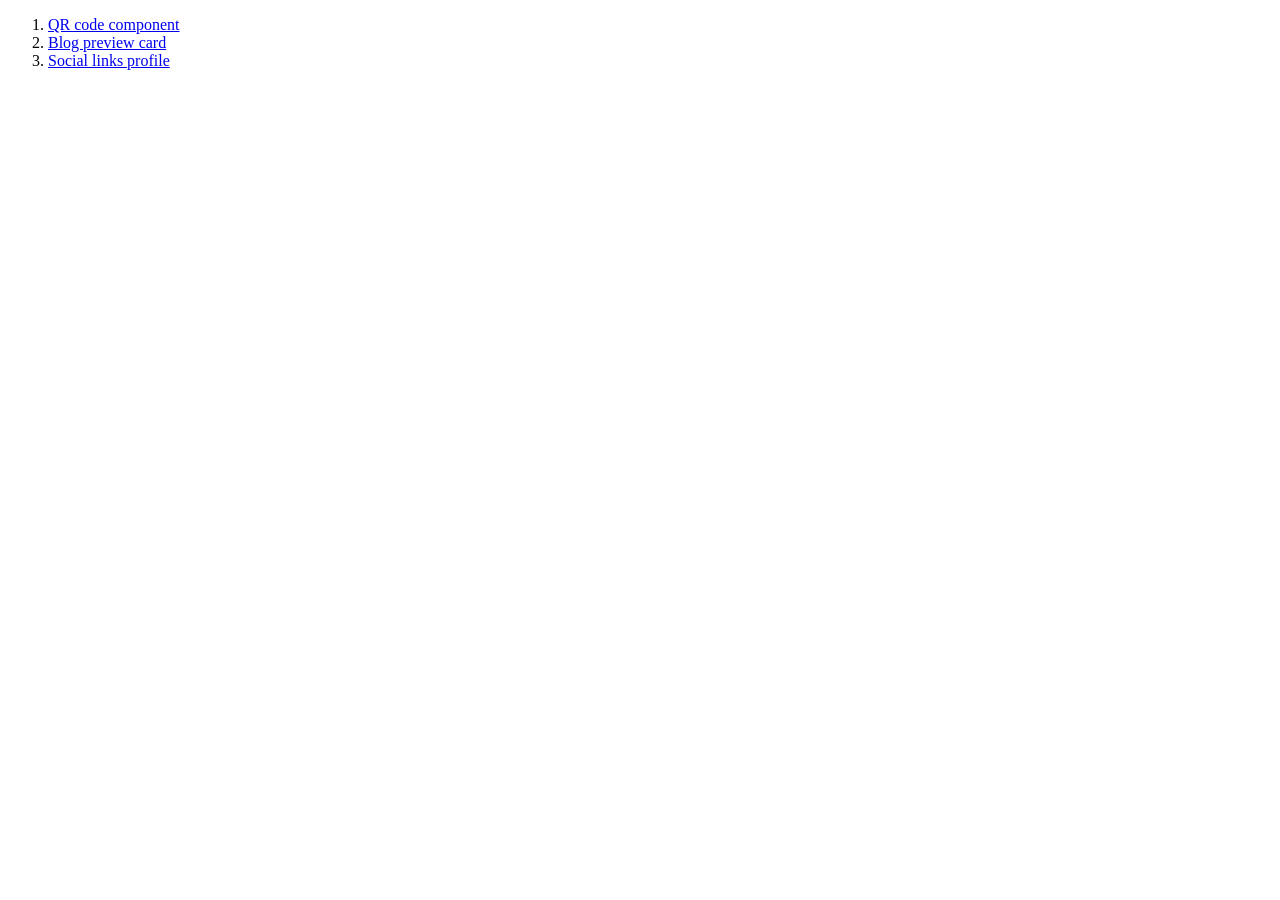
<file: index.html>
<!DOCTYPE html>
<html lang="en">
<head>
  <meta charset="UTF-8">
  <meta name="viewport" content="width=device-width, initial-scale=1.0">
  <title>Index</title>
</head>
<body>
  <ol>
    <li>
      <a href="/qr-code-component-main">QR code component</a>
    </li>
    <li>
      <a href="/blog-preview-card-main">Blog preview card</a>
    </li>
    <li>
      <a href="/social-links-profile-main">Social links profile</a>
    </li>
  </ol>
</body>
</html>
</file>
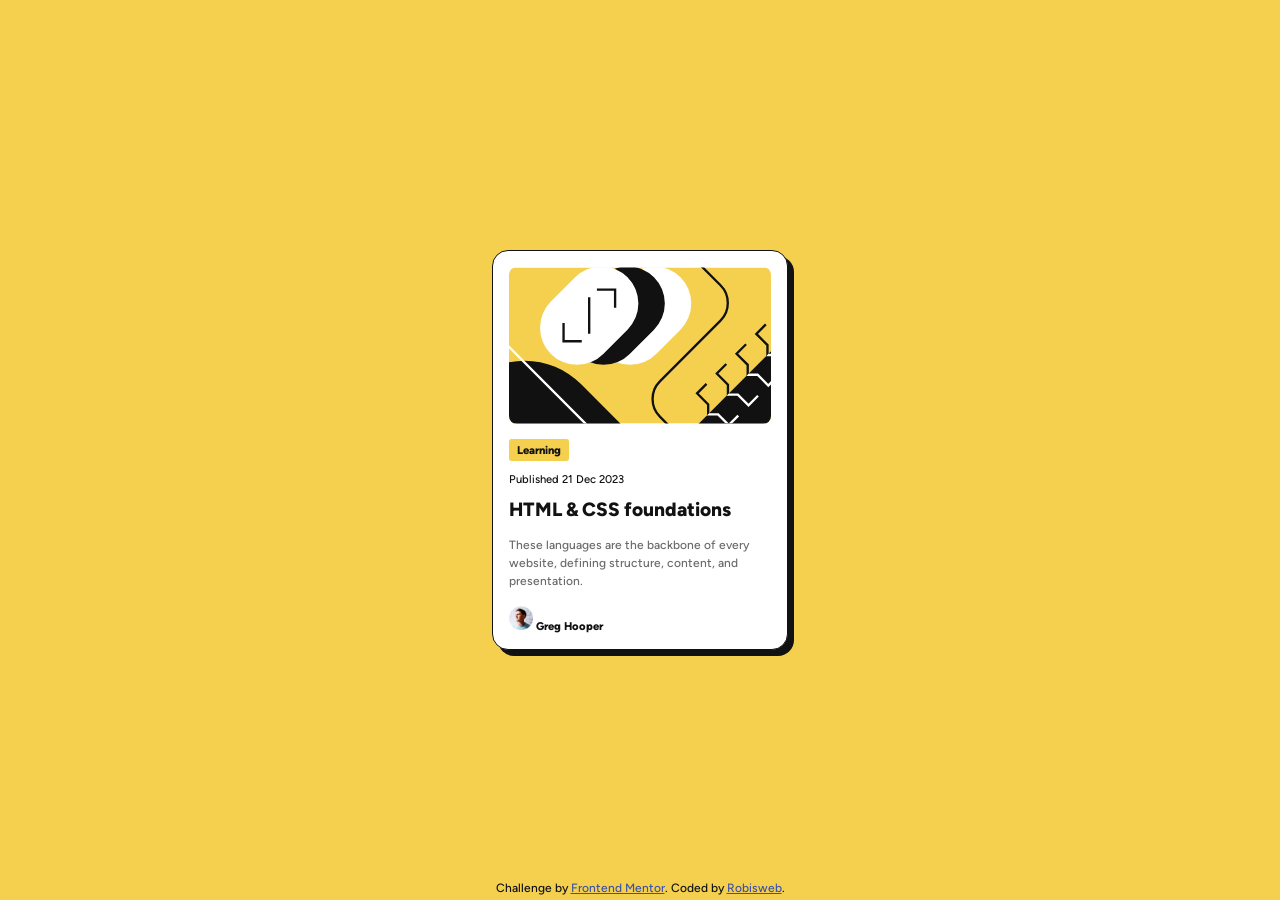
<file: blog-preview-card-main/index.html>
<!DOCTYPE html>
<html lang="en">
<head>
  <meta charset="UTF-8">
  <meta name="viewport" content="width=device-width, initial-scale=1.0"> <!-- displays site properly based on user's device -->

  <link rel="icon" type="image/png" sizes="32x32" href="./assets/images/favicon-32x32.png">
  <link rel="stylesheet" href="style.css">
  <title>Blog preview card</title>

</head>
<body>
  <article class="card">
    <img src="assets/images/illustration-article.svg" alt="Article illustration" class="illustration">
    
    <header>
      <span class="tag">Learning</span>

      <time class="published" datetime="2023-12-21">Published 21 Dec 2023</time>
      
      <h1 onclick="window.location.href='#'" role="link">HTML &amp; CSS foundations</h1>
    </header>
  


    <p>
      These languages are the backbone of every website, defining structure, content, and presentation.
    </p>

    <footer class="card-footer">
      <img src="assets/images/image-avatar.webp" alt="Author avatar" class="avatar">
      <span class="author">Greg Hooper</span>
    </footer>
  </article>

  <footer class="attribution">
    Challenge by <a href="https://www.frontendmentor.io?ref=challenge" target="_blank">Frontend Mentor</a>. 
    Coded by <a href="https://github.com/robisweb">Robisweb</a>.
  </footer>
</body>
</html>
</file>
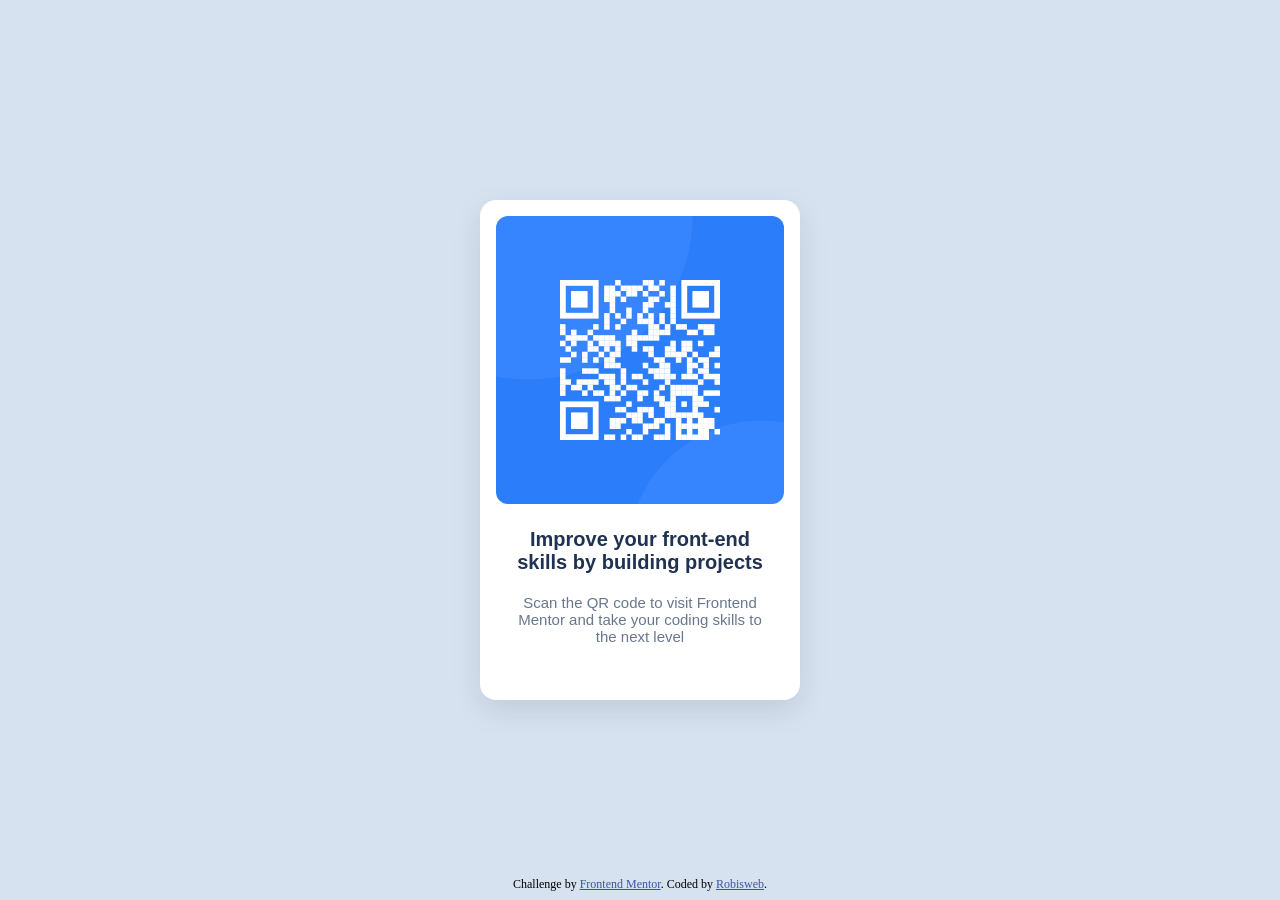
<file: qr-code-component-main/index.html>
<!DOCTYPE html>
<html lang="en">
<head>
  <meta charset="UTF-8">
  <meta name="viewport" content="width=device-width, initial-scale=1.0"> 

  <link rel="icon" type="image/png" sizes="32x32" href="./images/favicon-32x32.png">
  <link rel="stylesheet" href="./style.css">
  <title>QR code component</title>
</head>
<body>
  
  <article class="card">
    <img src="images\image-qr-code.png" alt="qr-code" />
    <header>
      <h1>Improve your front-end skills by building projects</h1>
      <p>Scan the QR code to visit Frontend Mentor and take your coding skills to the next level</p>
    </header>
  </article>

  <footer class="attribution">
    Challenge by <a href="https://www.frontendmentor.io?ref=challenge" target="_blank">Frontend Mentor</a>. 
    Coded by <a href="https://github.com/robisweb" target="_blank">Robisweb</a>.
  </footer> 
</body>
</html>
</file>
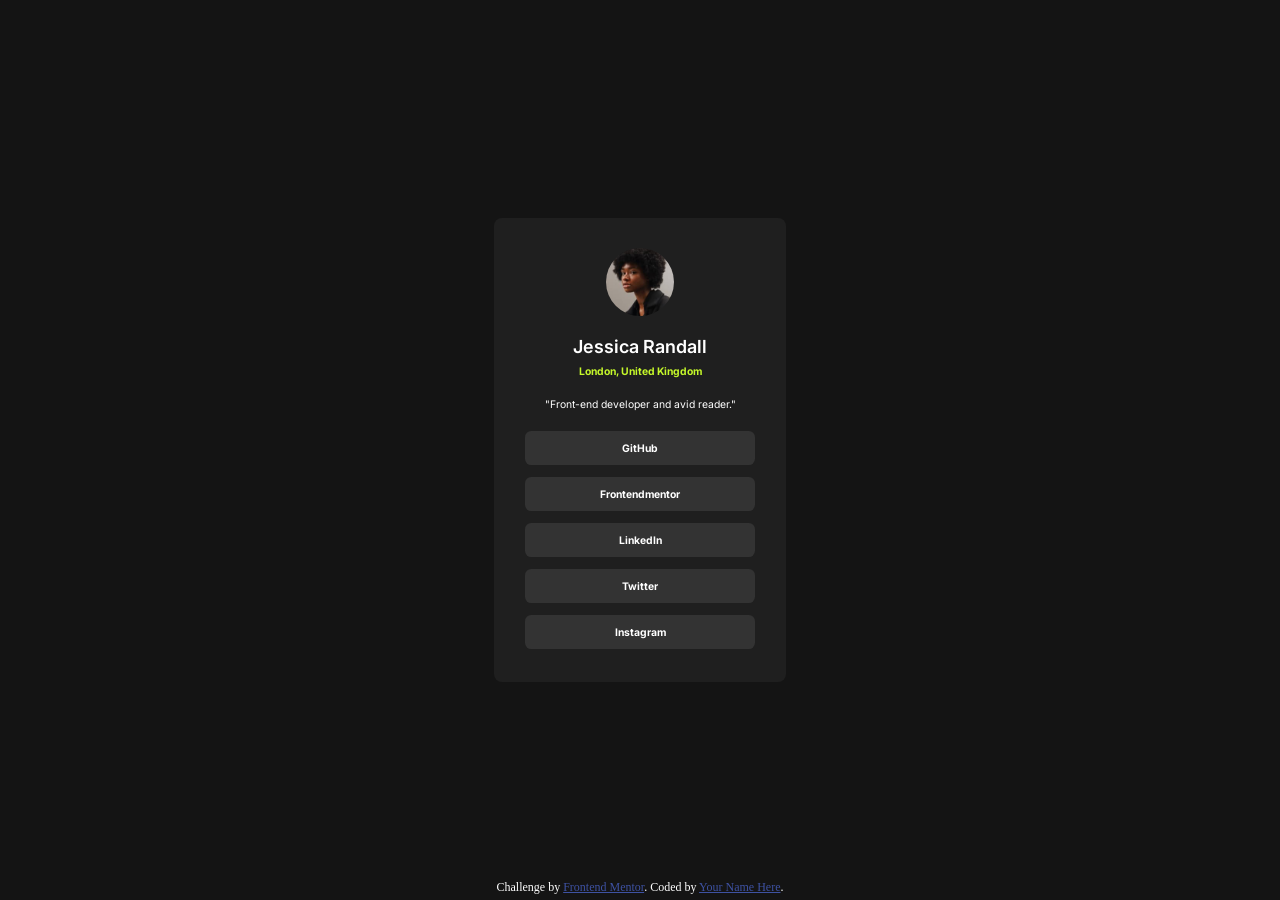
<file: social-links-profile-main/index.html>
<!DOCTYPE html>
<html lang="en">
<head>
  <meta charset="UTF-8">
  <meta name="viewport" content="width=device-width, initial-scale=1.0"> <!-- displays site properly based on user's device -->

  <link rel="icon" type="image/png" sizes="32x32" href="./assets/images/favicon-32x32.png">
  <link rel="stylesheet" href="style.css">
  <link href="https://fonts.googleapis.com/css2?family=Inter:wght@300;400;500;600;700&display=swap" rel="stylesheet">

  <title>Social links profile</title>

</head>
<body>
  <article class="card">
    <!-- Main Card Header -->
    <header class="card-header">
      <img src="assets/images/avatar-jessica.jpeg" alt="Avatar Jessica Randall">

      <!-- Personal Info -->
      <section class="personal-info">
        <h1 class="name">Jessica Randall</h1>
        <p class="location">London, United Kingdom</p>
        <p class="bio">"Front-end developer and avid reader."</p>
      </section>
    </header>

    <!-- Links -->
    <nav class="links">
      <a href="https://github.com/#" target="_blank" class="link" rel="noopener noreferrer">GitHub</a>
      <a href="https://www.frontendmentor.io/#" target="_blank" class="link" rel="noopener noreferrer">Frontendmentor</a>
      <a href="https://www.linkedin.com/#" target="_blank" class="link" rel="noopener noreferrer">LinkedIn</a>
      <a href="https://twitter.com/#" target="_blank" class="link" rel="noopener noreferrer">Twitter</a>
      <a href="https://www.instagram.com/#" target="_blank" class="link" rel="noopener noreferrer">Instagram</a>
    </nav>
  </article>


  <footer class="attribution">
    Challenge by <a href="https://www.frontendmentor.io?ref=challenge" target="_blank">Frontend Mentor</a>. 
    Coded by <a href="#">Your Name Here</a>.
  </footer>
</body>
</html>
</file>
<file: blog-preview-card-main/style.css>
:root{
    --yellow: hsl(47, 88%, 63%);    
    --white: hsl(0, 0%, 100%);    
    --gray-500: hsl(0, 0%, 42%);    
    --gray-950: hsl(0, 0%, 7%);

    --link-color: hsl(228, 45%, 44%);

    --font-size-body: .75rem;
    --small-text: 0.7rem;

    --bold: 800;
    --normal: 500;
    --light: 300;
}

/* Variable Font Regular */
@font-face {
  font-family: 'Figtree';
  src: url('assets/fonts/Figtree-VariableFont_wght.ttf') format('truetype-variations');
  font-weight: 100 900; /* celý rozsah hmotnosti */
  font-style: normal;
  font-display: swap;
}

/* Variable Font Italic */
@font-face {
  font-family: 'Figtree';
  src: url('assets/fonts/Figtree-Italic-VariableFont_wght.ttf') format('truetype-variations');
  font-weight: 100 900;
  font-style: italic;
  font-display: swap;
}

/* Static ExtraBold */
@font-face {
  font-family: 'Figtree';
  src: url('assets/fonts/static/Figtree-ExtraBold.ttf') format('truetype');
  font-weight: var(--bold);
  font-style: normal;
  font-display: swap;
}

/* Static Medium */
@font-face {
  font-family: 'Figtree';
  src: url('assets/fonts/static/Figtree-Medium.ttf') format('truetype');
  font-weight: var(--normal);
  font-style: normal;
  font-display: swap;
}


.attribution { 
    font-size: .75rem; 
    text-align: center; 
    position: absolute;
    bottom: 5px;
}
.attribution a { color: var(--link-color); }

*{
    margin: 0;
    padding: 0;
    box-sizing: border-box;
}

body{
    display: flex;
    justify-content: center;
    align-items: center;
    min-height: 100vh;
    background-color: var(--yellow);

    font: var(--normal) var(--font-size-body) "Figtree";
    font-style: normal;
    color: var(--gray-950);
}

.card{
    background-color: var(--white);
    width: 18.5rem;
    height: 25rem;
    padding: 1rem;
    border-radius: 1rem;
    border: 1px solid var(--gray-950);
    box-shadow: 6px 6px var(--gray-950);

    display: flex;
    flex-direction: column;
    justify-content: space-between;

}

.illustration{
    width: 100%;
    border-radius: .5rem;
}

header{
    display: flex;
    flex-direction: column;
    justify-content: space-around;
    gap: .7rem;
}

.tag{
    display: inline-block;
    width: fit-content;
    background-color: var(--yellow);
    color: var(--gray-950);
    border-radius: .15rem;
    padding: .25rem .5rem;
    text-align: center;

    font-family: "Figtree";
    font-weight: var(--bold);
    font-style: normal;
    font-size: var(--small-text);
}


.published{
    display: block;
    font: var(--normal) var(--small-text) "Figtree";
}

h1 {
    color: var(--gray-950);
    font: var(--bold) 1.2rem "Figtree";
    cursor: pointer;

}

h1:hover{
    color: var(--yellow);
}

p{
    font: var(--normal) var(--font-size-body) "Figtree";
    color: var(--gray-500);
    line-height: 1.125rem;
}

footer .card-footer{
    display: flex;
    justify-content: start;
    align-items: center;
    gap: var(--small-text);
}

.avatar{
    width: 1.5rem;
}

.author{
    font: var(--bold) var(--small-text) "Figtree";
    color: var(--gray-950);
}
</file>
<file: qr-code-component-main/style.css>
:root{
    /* COLORS */
    --white: hsl(0, 0%, 100%);
    --slate-300: hsl(212, 45%, 89%);
    --slate-500: hsl(216, 15%, 48%);
    --slate-900: hsl(218, 44%, 22%);

    --shadow: 0px 10px 30px rgba(0, 0, 0, 0.1);

    --mobile: 375px;
    --desktop: 1440px;

    /* FONTS */
    --font-family: 'Outfit', sans-serif;
    --font-size-title: 1.25rem;
    --font-size-paragrapgh: 15px;
    --weight-title: 700;
    --weight-paragraph: 400;

}

.attribution { 
    font-size: .75rem; 
    text-align: center; 
}
.attribution a { 
    color: hsl(228, 45%, 44%); 
}

footer{
    position: absolute;
    align-self: flex-end;
    bottom: 0.5rem;
}

*{
    box-sizing: border-box;
    margin: 0;
    padding: 0;
}

body{
    background-color: var(--slate-300);
    font: var(--font-size) var(--font-family);
    height: 100vh;
    display: grid;
    place-items: center;
}

.card{
    background-color: var(--white);
    padding: 1rem;
    border-radius: 1rem;
    display: flex;
    align-items: center;
    flex-direction: column;
    text-align: center;
    gap: 0.5rem;
    max-width: 320px;
    height: 500px;
    box-shadow: var(--shadow);
    
}

img{
    width: 100%;
    border-radius: 0.75rem;
}

header{
    width: 100%;
    display: flex;
    align-items: center;
    justify-content: center;
    flex-direction: column;
    gap: 1.25rem;
    padding: 1rem;
}

h1{
    color: var(--slate-900);
    font: 
        var(--weight-title) 
        var(--font-size-title) 
        var(--font-family);
}

p{
    color: var(--slate-500);
    font: 
        var(--weight-paragraph) 
        var(--font-size-paragrapgh) 
        var(--font-family);
}
</file>
<file: social-links-profile-main/style.css>
:root{
    --green: hsl(75, 94%, 57%);
    --white: hsl(0, 0%, 100%);
    --grey-700: hsl(0, 0%, 20%);
    --grey-800: hsl(0, 0%, 12%);
    --grey-900: hsl(0, 0%, 8%);

    --body-copy: 14px;
    --font-family: 'Inter', sans-serif;
    --font-weight-bold: 700;
    --font-weight-medium: 600;
    --font-weight-regular: 400;
}

@font-face {
    font-family: "Inter";
    src: url("./assets/fonts/Inter-VariableFont_slnt,wght.ttf") format("truetype-variations");
    font-weight: 100 900; 
    font-style: normal;
    font-display: swap;
}

*{
    margin: 0;
    padding: 0;
    box-sizing: border-box;
}

body{
    display: flex;
    flex-direction: column;
    justify-content: center;
    align-items: center;
    min-height: 100vh;
    background-color: var(--grey-900);
}

.attribution { 
    font-size: .75rem; 
    text-align: center; 
    position: absolute;
    bottom: 5px;
    color: var(--white)
}
.attribution a { 
    color: hsl(228, 45%, 44%); 
}

.card{
    background-color: var(--grey-800);
    padding: 1.9rem;
    border-radius: 0.5rem;
    display: flex;
    flex-direction: column;
    width: 18.2rem;
    height: 29rem;
    gap: 1.25rem;
}

header{
    display: flex;
    flex-direction: column;
    align-items: center;
    gap: 1.25rem;
    text-align: center;
}

header img{
    width: 4.25rem;
    border-radius: 50%;
}

.personal-info {
    display: flex;
    flex-direction: column;
    align-items: center;
    gap: 0.5rem;
}

.personal-info .name{
    color: var(--white);
    font-family: var(--font-family);
    font-size: 1.125rem;
    font-weight: var(--font-weight-medium);
}

.personal-info .location{
    color: var(--green);
    font-family: var(--font-family);
    font-size: 0.65rem;
    font-weight: var(--font-weight-bold);
}

.personal-info .bio{
    margin-top: .75rem;
    color: var(--white);
    font-family: var(--font-family);
    font-size: 0.65rem;
    font-weight: var(--font-weight-regular);
}

.links{
    display: flex;
    flex-direction: column;
    gap: .75rem;
}

.links .link{
    text-decoration: none;
    display: flex;
    align-items: center;
    gap: 0rem;
    justify-content: center;
    color: var(--white);
    background-color: var(--grey-700);
    font-family: var(--font-family);
    font-size: 0.65rem;
    font-weight: var(--font-weight-bold);
    height: 2.125rem;
    border-radius: .4rem;
}
</file>
